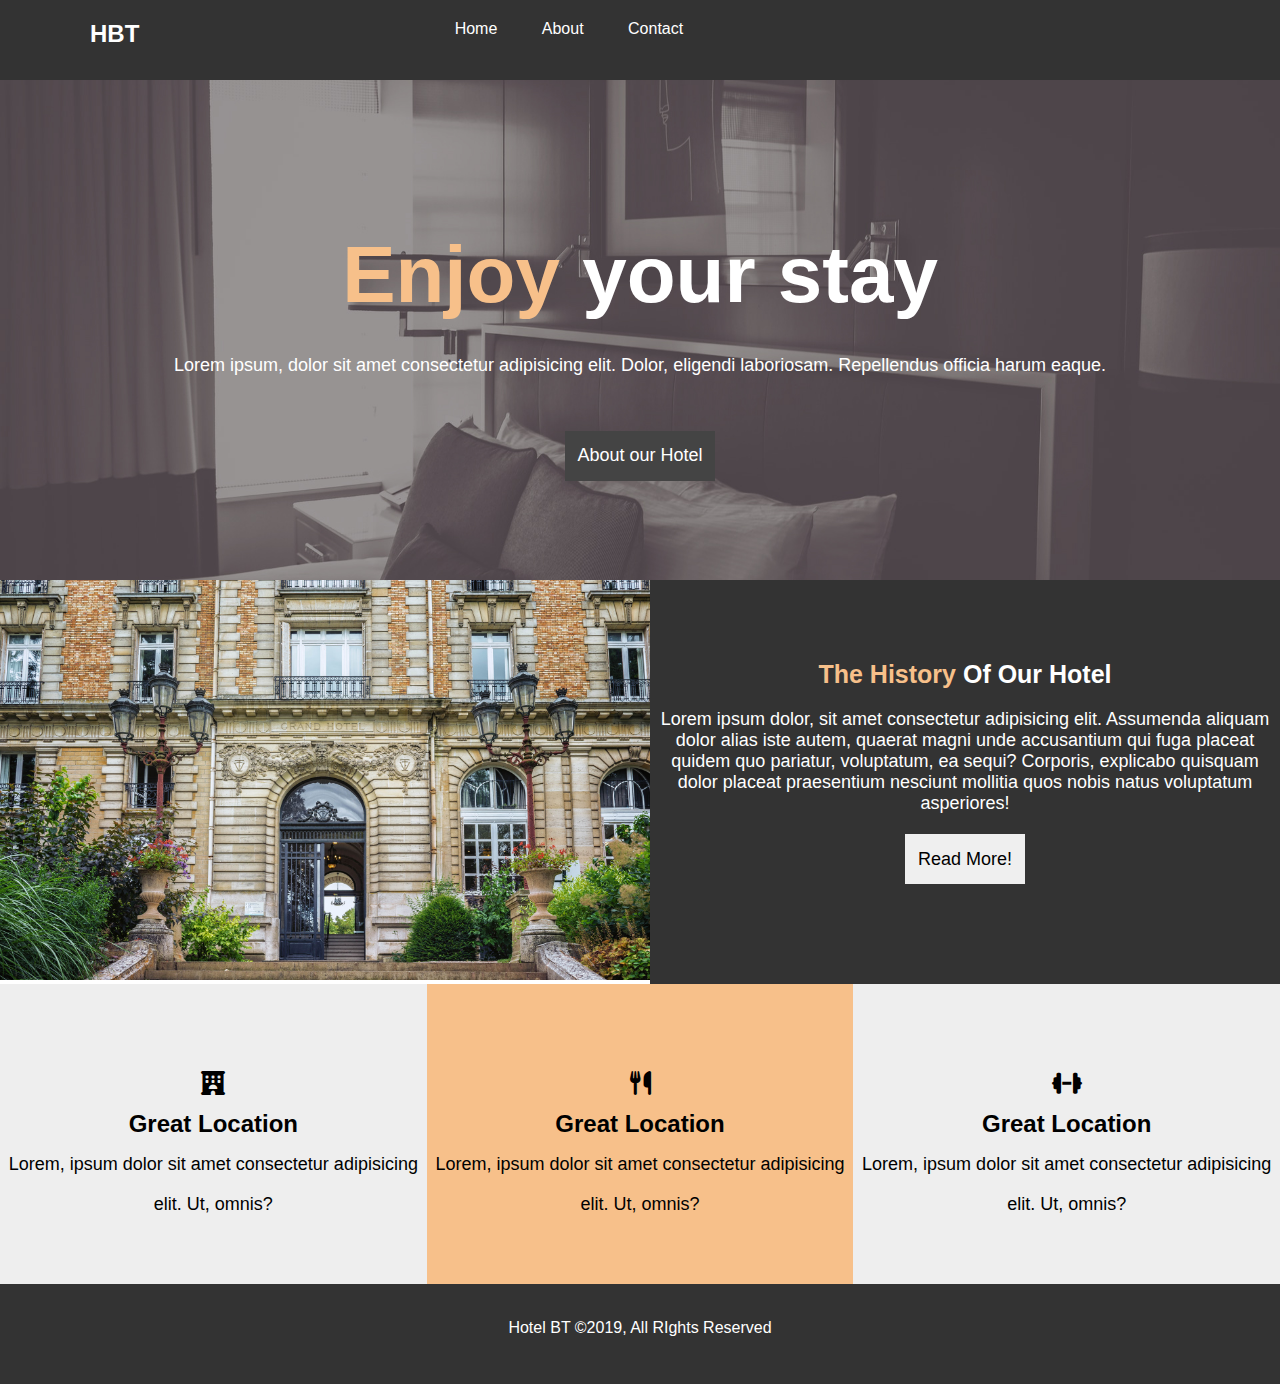
<file: html/index.html>
<!DOCTYPE html>
<html lang="en">
<head>
    <meta charset="UTF-8">
    <meta name="viewport" content="width=device-width, initial-scale=1.0">
    <title>Document</title>
    <link rel="stylesheet" href="https://cdnjs.cloudflare.com/ajax/libs/font-awesome/6.4.2/css/all.min.css">
    <link rel="stylesheet" href="../css/index.css">
    
</head>
<body>
    <div id="container">
        <header>
           
            <div class="nav-bar">
                                <div class="logo">
                    <h1 > 
                        <a href="index.html"> HBT</a>
                    </h1>
                </div>
                

                <div class="nav-bar-list">
                
                            <a href="index.html">Home</a>
                        
                            <a href="about.html">About</a>
                              
                          <a href="contact.html">Contact</a>
                       
                </div>
                <div>
                    <input  type="checkbox" id="check" />
                <label for="check" class="label">
                    <i class="fa-solid fa-bars" id="btn"></i>
                    <i class="fa-solid fa-xmark" id="cancel"></i>

            
                </label>
                </div>
            </div>
        </header>
        <div class="show-case">
              <h1><span>Enjoy</span> your stay</h1>
              <p>Lorem ipsum, dolor sit amet consectetur adipisicing elit. Dolor, eligendi laboriosam.
                 Repellendus officia harum eaque.
              </p>
              <button class="btn">About our Hotel</button>
        </div>
        <div class="showcase-img">
            <div>
                <img src="../img/photo-1.jpg" alt="right" height="400px"width="650px">
            </div>
            <div class="showcase-img-cont">
                <h2><span>The History</span> Of Our Hotel</h2>
                <p>Lorem ipsum dolor, sit amet consectetur adipisicing elit. Assumenda aliquam dolor alias iste autem, quaerat magni unde accusantium qui fuga placeat quidem quo pariatur, voluptatum, ea sequi? Corporis, explicabo quisquam dolor placeat praesentium nesciunt mollitia quos nobis natus voluptatum asperiores!</p>
                <button class="btn">Read More!</button>
            </div>

        </div>
        <div class="three-icons">
            <div class="icons">
                <h2><i class="fa-solid fa-hotel"></i><br>Great Location</h2>
                <p>Lorem, ipsum dolor sit amet consectetur adipisicing elit. Ut, omnis?</p>
            </div>

            <div class="icons mid">
                <h2><i class="fa-solid fa-utensils"></i><br>Great Location</h2>
                <p>Lorem, ipsum dolor sit amet consectetur adipisicing elit. Ut, omnis?</p>
            </div>

            <div class="icons">
                <h2><i class="fa-solid fa-dumbbell"></i><br>Great Location</h2>
                <p>Lorem, ipsum dolor sit amet consectetur adipisicing elit. Ut, omnis?</p>
            </div>

        </div>
        <footer  class="footer">
            <p>Hotel BT &copy;2019, All RIghts Reserved</p>
        </footer>

    </div>
</body>
</html>
</file>
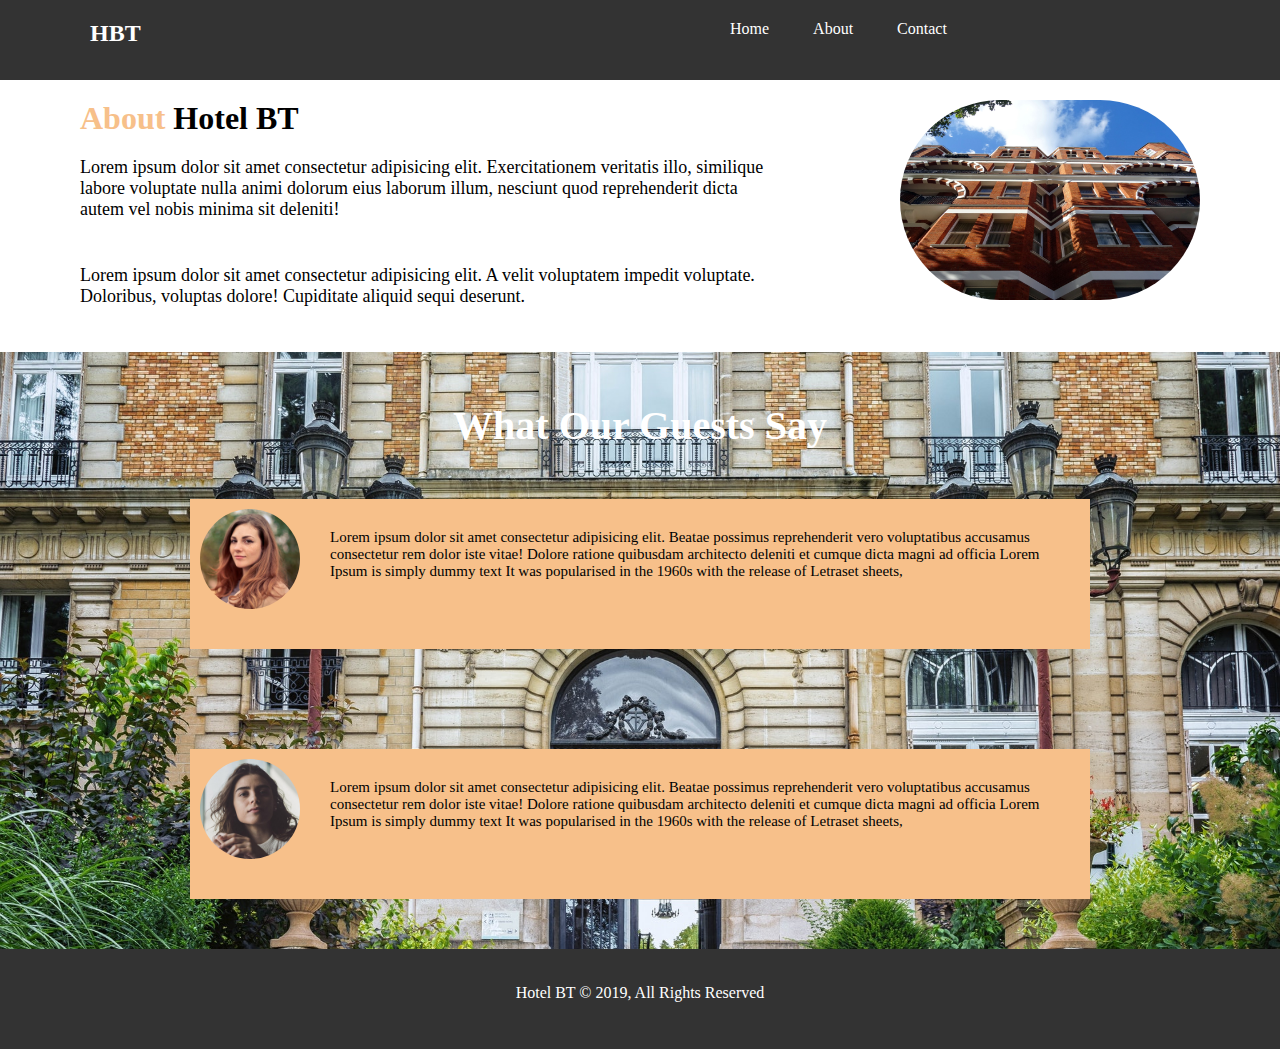
<file: html/about.html>
<!DOCTYPE html>
<html lang="en">
<head>
    <meta charset="UTF-8">
    <meta name="viewport" content="width=device-width,initial-scale=1.0">
    <title>About</title>
    <link rel="stylesheet" href="https://cdnjs.cloudflare.com/ajax/libs/font-awesome/6.4.2/css/all.min.css">
    <link rel="stylesheet" href="../css/index.css">
    
</head>
<body>
<div id="container2">
    <header>
        <div class="nav-bar">
            <div class="logo">
                <h1 > 
                    <a href="index.html"> HBT</a>
                </h1>
            </div>
            <div class="nav-bar-list">
                
                        <a href="index.html">Home</a>
                    
                        <a href="about.html">About</a>
                    
                        <a href="contact.html">Contact</a>
                    </li>
                </ul>
            </div>
        </div>
    </header>
    <div class="show-case2">
       <div>
        <h1><span>About</span> Hotel BT</h1>
        <p>Lorem ipsum dolor sit amet consectetur adipisicing elit. Exercitationem veritatis illo, similique labore voluptate nulla animi dolorum eius laborum illum, nesciunt quod reprehenderit dicta autem vel nobis minima sit deleniti!        </p>
        <p>Lorem ipsum dolor sit amet consectetur adipisicing elit. A velit voluptatem impedit voluptate. Doloribus, voluptas dolore! Cupiditate aliquid sequi deserunt.</p>
        
       </div>
        <div class="div-abt">
            <img src="../img/photo-2.jpg"width="450px" height="250px">
        </div>

  </div>

   <div class="show-case3">
      <h1>What Our Guests Say</h1>
      <div class="content">
        <img src="../img/person-1.jpg" class="img2"/>
        <p>Lorem ipsum dolor sit amet consectetur adipisicing elit. Beatae possimus reprehenderit vero voluptatibus accusamus consectetur rem dolor iste vitae! Dolore ratione quibusdam architecto deleniti et cumque dicta magni ad officia
            Lorem Ipsum is simply dummy text It was popularised in the 1960s with the release of Letraset sheets, 
            
        </p>
        </div>
        <div class="content2">
            <img src="../img/person-2.jpg" class="img2"/>
            <p>Lorem ipsum dolor sit amet consectetur adipisicing elit. Beatae possimus reprehenderit vero voluptatibus accusamus consectetur rem dolor iste vitae! Dolore ratione quibusdam architecto deleniti et cumque dicta magni ad officia
                Lorem Ipsum is simply dummy text It was popularised in the 1960s with the release of Letraset sheets, 
                
            </p>
      </div>
   </div>
</div>
<footer class="footer">
    <p>Hotel BT &copy; 2019, All Rights Reserved</p>
</footer>
</body>
</html>
</file>
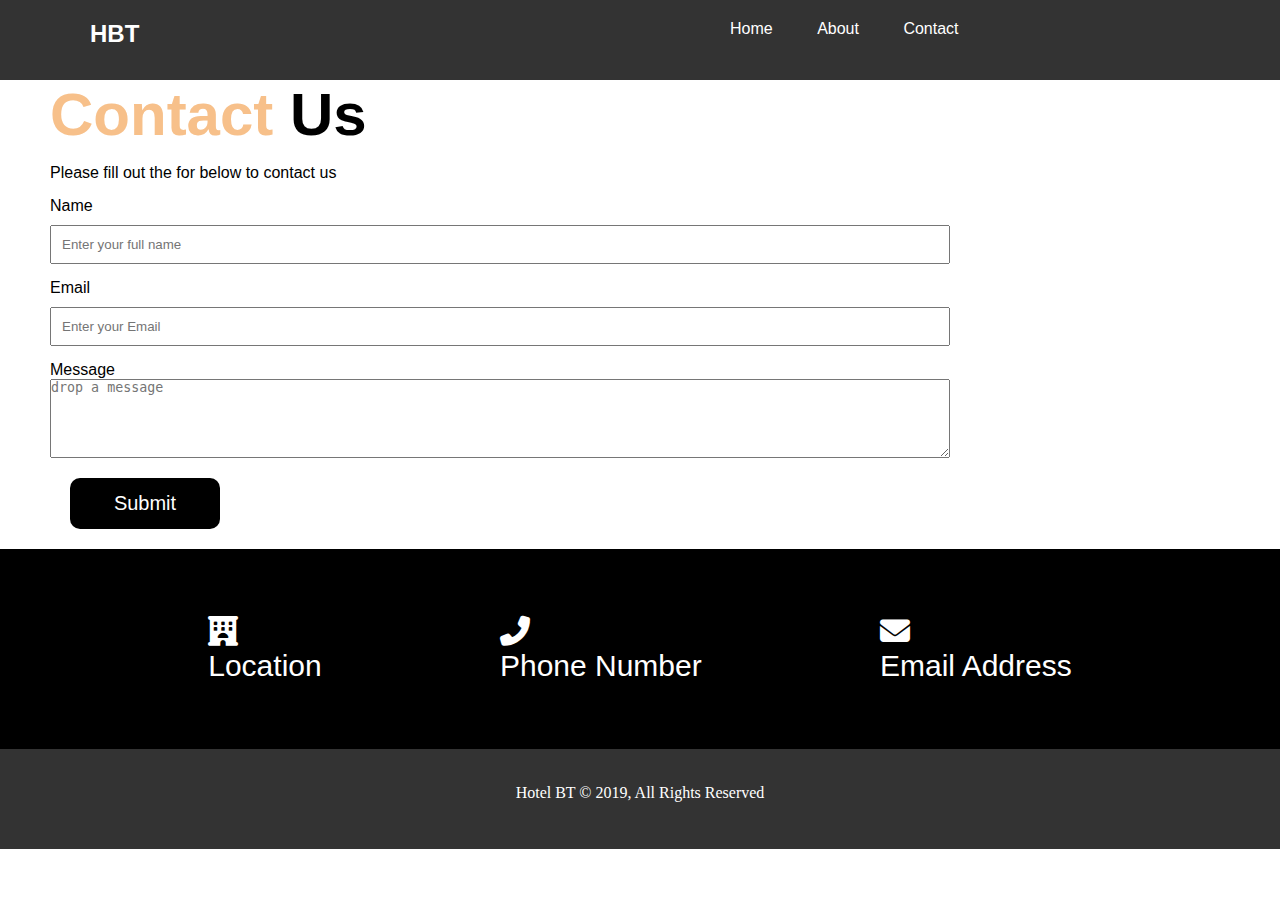
<file: html/contact.html>
<!DOCTYPE html>
<html lang="en">
<head>
    <meta charset="UTF-8">
    <meta name="viewport" content="width=device-width, initial-scale=1.0">
    <title>Contact</title>
    <link rel="stylesheet" href="https://cdnjs.cloudflare.com/ajax/libs/font-awesome/6.4.2/css/all.min.css">
    <link rel="stylesheet" href="../css/index.css">
    <!-- <link rel="stylesheet" media="screen and (max-width:768px)" href="../css/style.css"> -->
</head>
<body>
    <div id="container">
        <header>
            <div class="nav-bar">
                <div class="logo">
                    <h1 > 
                        <a href="index.html"> HBT</a>
                    </h1>
                </div>
                <div class="nav-bar-list">
                   
                            <a href="index.html">Home</a>
                       
                            <a href="about.html">About</a>
                       
                            <a href="contact.html">Contact</a>
                       
                </div>
            </div>
        </header>

        <div class="contact us">
            <h1><span>Contact</span> Us</h1>
        </div>
        <form method="POST">
            <label>Please fill out the for below to contact us</label>
            <label>Name</label>
            <input type="text" placeholder="Enter your full name"/>
            <label>Email</label>
            <input type="email" placeholder="Enter your Email"/>
            <label>Message</label>
            <textarea type="text" placeholder="drop a message"></textarea>

            <button type="submit">Submit</button>
        </form>
        <div class="div-icons">
            <p><i class="fa-solid fa-hotel"></i><br>Location</p>
            <p><i class="fa-solid fa-phone-flip"></i><br>Phone Number</p>
            <p><i class="fa-solid fa-envelope"></i><br>Email Address</p>
        </div>
    </div>
    <footer class="footer">
        <p>Hotel BT &copy; 2019, All Rights Reserved</p>
    </footer>
    
</body>
</html>
</file>
<file: css/index.css>
*{
    margin:0;
    padding:0;
    box-sizing:border-box;
}

#container{
    width:100%;
    height:100%;
    font-family: 'Segoe UI', Tahoma, Geneva, Verdana, sans-serif;
}
a{
    color:#fff;
    text-decoration: none;
    padding:20px;
    
}
a:hover{
    background:#444;
    color: #f7c08a;
    height:50px;
    width:40px;
    border:1px solid #444;
    font-size: 20px;
}
.nav-bar{
    display:flex;
    justify-content:space-between;
    background:#333;
    width:100%;
    height:80px;
    padding:20px;
    padding-top:20px;
}
.nav-bar .logo{
    padding-left:50px;
    font-size:12px;
}

.nav-bar .nav-bar-list{
    width:550px;
    height:60px;
}
.show-case{
    background:url('../img/showcase.jpg')no-repeat center center/cover;
    height:500px;
    text-align:center;
    color:#fff;
    padding-top: 150px;
    font-size:18px;
    line-height:90px;
}
.show-case h1{
    font-size:80px;
}
span{
    color:#f7c08a;
}
.show-case .btn{
    height:50px;
    width:150px;
    font-size:18px;
    background:#444;
    border:none;
    color:#fff;
}
.btn:hover{
    background:#f7c08a;
    cursor:pointer
}
.showcase-img{
    display:flex;
}
.showcase-img-cont{
    background:#333;
    text-align:center;
    padding-top:80px;
    color:#fff;
}
.showcase-img-cont h2{
    font-size:25px;
}
.showcase-img-cont p{
    padding-top:20px;
    font-size:18px;
}
.showcase-img-cont .btn{
    height:50px;
    width:120px;
    font-size:18px;
    margin-top:20px;
    border:none;
}
.three-icons{
    display:flex;
    text-align:center;
}
.icons{
    height:300px;
    width:500px;
    border:none;
    background: #eee;
    text-align:center;
    padding-top:80px;
    line-height:40px;
}
.mid{
    background:#f7c08a;
}
.icons p{
    font-size:18px;
}
.fa-soild{
    font-weight:900;
    
}
.footer{
    background:#333;
    color:#fff;
    height:100px;
    width:100%;
    padding-top:35px;
    text-align:center;
}

.show-case2{
    display:flex;
    padding:20px;
    width:100%;
    justify-content: space-around;
    
}
.show-case2 p{
    width:700px;
    padding-top:20px;
    padding-bottom:25px;
    font-size:18px;

}
.div-abt img{
    border:none;
    width:300px;
    height:200px;
    border-radius: 300px;
}

.show-case3 {
    background: url(../img/photo-1.jpg)
     no-repeat center center/cover ;
    width:100%;
    height:100%;
    display:flex;
    flex-direction: column;
    justify-content:center;
    align-items:center;
    padding-top:50px;
    

}
.show-case3 h1{
    color:#fff;
    font-size:40px;
}
.show-case3 p{
    font-size:15px;
    text-align:left;
    padding:20px;
    padding-top:30px;
}
.show-case3 .content{
    display:flex;
    justify-content: center;
    text-align:center;
    margin:50px;
    width:900px;
    height:150px;
    background-color:#f7c08a;

}
.show-case3 .content2{
    display:flex;
    justify-content: center;
    text-align:center;
    margin:50px;
    width:900px;
    height:150px;
    background-color:#f7c08a;


}
.show-case3  .img2{
    height:100px;
    width:100px;
    border:none;
    border-radius:65px;
    margin:10px;
}

.contact{
    font-size:30px;
    padding-left:50px;
}
form{
    padding-left: 50px;
    display:flex;
    flex-direction: column;
    width:950px;
    height:400px;

}
form input{
    padding:10px;
    margin-top:10px;
}
form label{
    padding-top:15px;
}
form textarea{
    height:400px;
}
form button{
    margin-top:20px;
    height:260px;
    width:150px;
    background-color:#000;
    color:#fff;
    border:none;
    border-radius:10px;
    font-size:20px;
    cursor:pointer;
    margin:20px;

}
.div-icons{
    background-color: #000;
    color:#fff;
    display:flex;
    font-size:30px;
    height:200px;
    padding:30px;
    justify-content: space-evenly;
    align-items:center;
}

.div-icons .fa-soild{
    font-size: 50px;
    height:50px;
    width:100px;
    text-align:center;
    
}

.nav-bar label  #btn,
.label #cancel{
    color:#fff;
    font-size:30px;
    float:right;
    text-align:right;
    line-height:40px;
    margin-right:40px;
    cursor:pointer;
    display:none;

}
#check{
    display:none;
}


@media screen  and (max-width:944px){
        .nav-bar .logo{
            left:20%;
            top:30px;
            width:130px;
        }
        .nav-bar a{
            font-size:17px;
        }
    }

    @media screen  and (max-width:860px){
        .nav-bar #btn{
            display:block;
          
        }
        .nav-bar-list a{
            position:fixed;
            width:100%;
            height:100vh;
            background:#333;
            top:80px;
            left:100%;
            text-align:center;
            transition:all .5s;
        }

        .nav-bar a{
            font-size:20px;
            display:block;
            margin:50px 0;
            line-height:30px;
        }
        #check:checked ~ a{
            left:0;
        }
        #check:checked #btn{
            display: none;
        }
        #check:checked #cancel{
            display:block;
        }
    }   

        
    
    /* #nav-bar2{
        height:100%;
        width:0;
        position:fixed;
        z-index:1;
        top:0;
        left:0;
        background-color:#333;
        overflow-x:hidden;
        transition:0.5s;
        padding-top:60px;
    }
    #nav-bar2 a{
        padding:8px 8px 8px 32px;
        text-decoration:none;
        font-size:25px;
        color:#818181;
        display:block;
        transition:0.3s;
        font-size:15px;
    }
    #nav-bar2 a:hover{
        color:#f1f1f1;
    }
    #nav-bar2 .closebtn{
        position:absolute;
        top:0;
        right:25px;
        font-size:36px;
        margin-left:50px;
    } 
     */
}
</file>
<file: css/style.css>
body{
    display:none;
}
</file>
